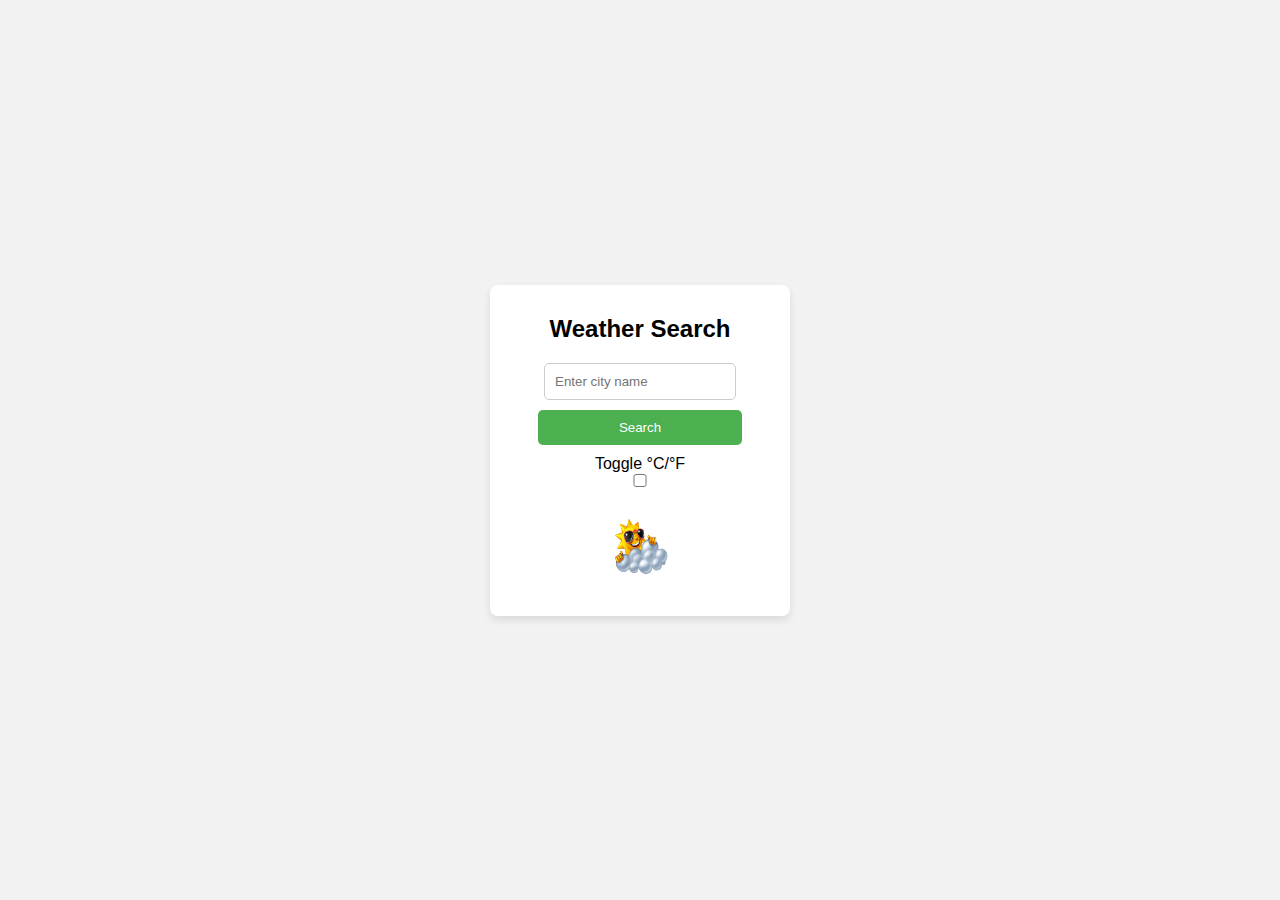
<file: index.html>
<!DOCTYPE html>
<html lang="en">
<head>
    <meta charset="UTF-8">
    <meta name="viewport" content="width=device-width, initial-scale=1.0">
    <title>Weather Search</title>
    <link rel="stylesheet" href="styles.css">
</head>
<body>
    <div class="container">
        <h1>Weather Search</h1>
        <input type="text" id="city" placeholder="Enter city name">
        <button id="searchBtn">Search</button>
        <div class="toggle-container">
            <label for="unitToggle">Toggle °C/°F</label>
            <input type="checkbox" id="unitToggle">
        </div>
        <div id="weatherResult">
            <h2 id="cityName"></h2>
            <div id="weatherIcon" src="./stickers-sun-and-cloud.jpg-removebg-preview.png">
    
                <img id="weatherImg" src="./stickers-sun-and-cloud.jpg-removebg-preview.png" alt="Weather Icon">
            </div>
            <p id="temperature"></p>
            <p id="weatherDescription"></p>
            <p id="humidity"></p>
            <p id="windSpeed"></p>
            <p id="errorMessage" class="error-message"></p>
        </div>
    </div>

    <script src="script.js"></script>
</body>
</html>
</file>
<file: styles.css>
* {
    margin: 0;
    padding: 0;
    box-sizing: border-box;
}

body {
    font-family: Arial, sans-serif;
    background-color: #f2f2f2;
    display: flex;
    justify-content: center;
    align-items: center;
    height: 100vh;
}

.container {
    background-color: white;
    padding: 30px;
    border-radius: 8px;
    box-shadow: 0 4px 8px rgba(0, 0, 0, 0.1);
    width: 300px;
    text-align: center;
}

h1 {
    font-size: 24px;
    margin-bottom: 20px;
}

input {
    width: 80%;
    padding: 10px;
    margin-bottom: 10px;
    border: 1px solid #ccc;
    border-radius: 5px;
}

button {
    padding: 10px;
    width: 85%;
    background-color: #4CAF50;
    color: white;
    border: none;
    border-radius: 5px;
    cursor: pointer;
}

button:hover {
    background-color: #45a049;
}

.toggle-container {
    margin-top: 10px;
    margin-bottom: 20px;
}

#weatherResult {
    margin-top: 20px;
}

#weatherResult p {
    font-size: 16px;
    margin-bottom: 5px;
}

#cityName {
    font-size: 20px;
    font-weight: bold;
}

#errorMessage {
    color: red;
    font-size: 14px;
}

#weatherIcon img {
    width: 60px;
    height: 60px;
}

.weather-info {
    margin-top: 10px;
}
</file>
